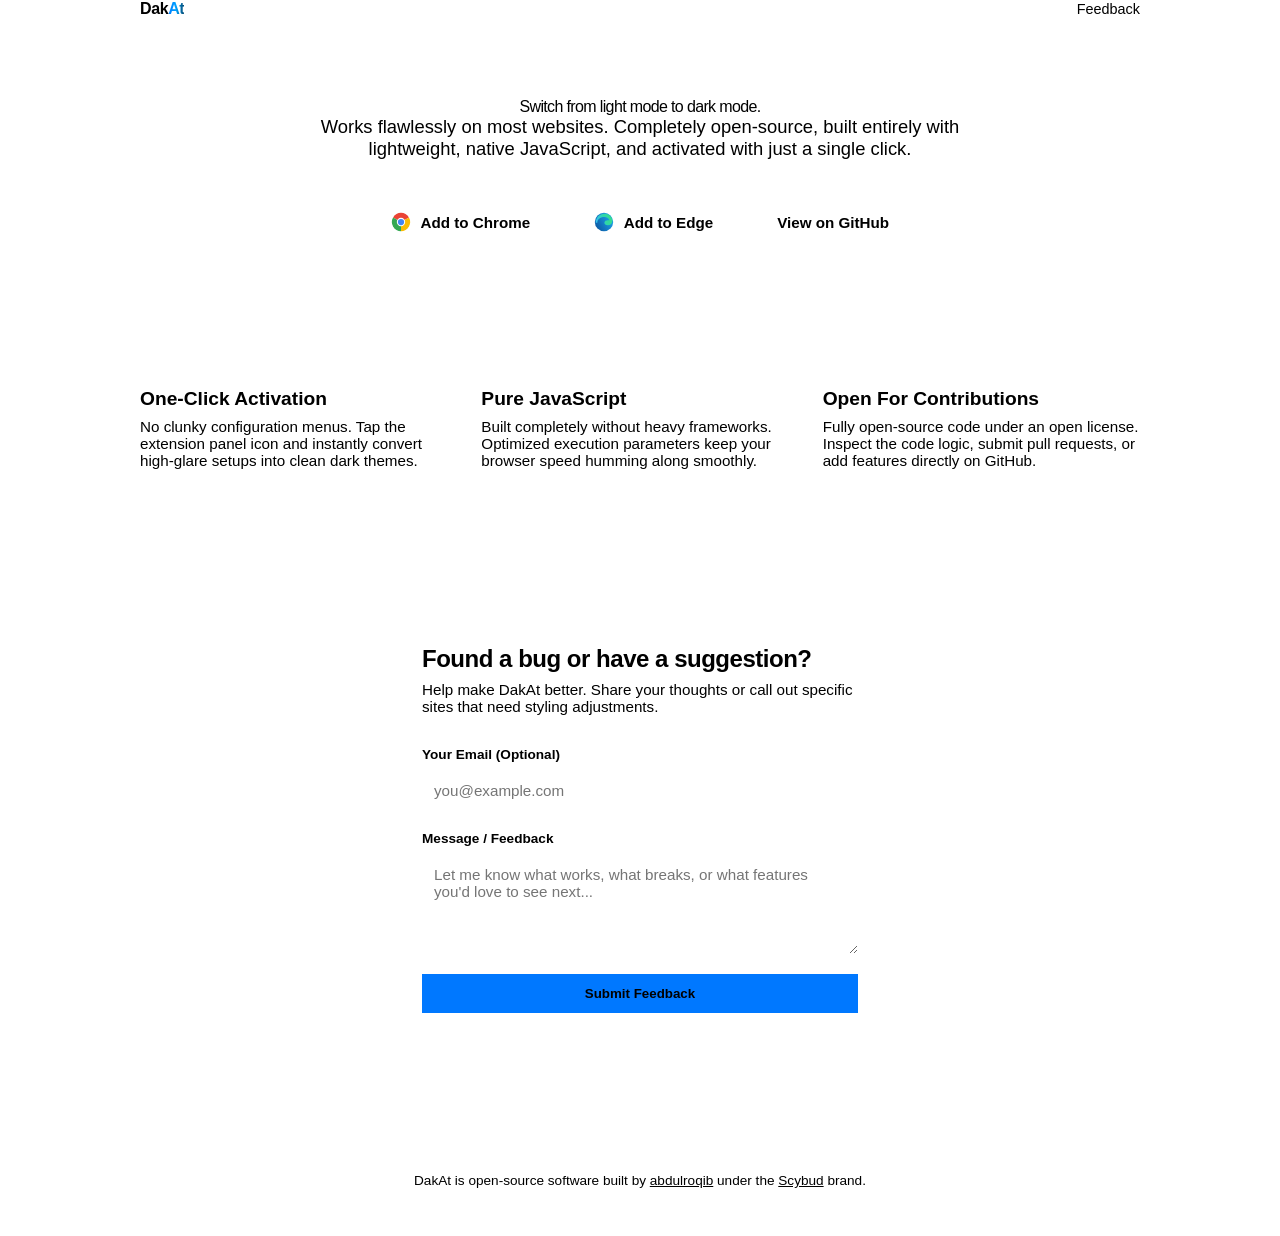
<file: index.html>
<!DOCTYPE html>
<html lang="en">
<head>
  <meta charset="UTF-8">
  <meta name="viewport" content="width=device-width, initial-scale=1.0">
  <title>DakAt | Universal Dark Mode Extension</title>

  <!--SCYBUD UI-->
    <link
      rel="stylesheet"
      href="https://scybud.github.io/scybud-ui/css/variables.css"
    />
    <link
      rel="stylesheet"
      href="https://scybud.github.io/scybud-ui/css/typography.css"
    />
  <style>
    :root {
      --accent-primary: #0078ff;
      --accent-secondary: #00a3ff;
      --accent-tertiary: #034870;
    }

    * {
      scroll-behavior: smooth;
      box-sizing: border-box;
      margin: 0;
      padding: 0;
    }

    body {
      background-color: var(--bg-primary);
      color: var(--text-primary);
      font-family: -apple-system, BlinkMacSystemFont, "Segoe UI", Roboto, Helvetica, Arial, sans-serif;
      padding: 0 1.5rem;
    }

    header {
      max-width: 1000px;
      margin: 0 auto;
      padding: var(--space-sm) 0;
      display: flex;
      justify-content: space-between;
      align-items: center;
      position: sticky;
      top: 0;
      backdrop-filter: var(--filter);
    }

    .logo {
      font-weight: 700;
      font-size: var(--text-lg);
      letter-spacing: -0.025em;
    }
.logo span {
  background: linear-gradient(90deg, var(--accent-primary), var(--accent-secondary), var(--accent-tertiary));
  color: transparent;
  -webkit-background-clip: text;
  background-clip: text;
}
    .nav-links a {
      color: var(--text-muted);
      text-decoration: none;
      font-size: 0.9rem;
      transition: color 0.2s;
    }

    .nav-links a:hover {
      color: var(--text-secondary);
    }

    main {
      max-width: 1000px;
      margin: 0 auto;
    }

    /* Hero Section */
    .hero {
      text-align: center;
      padding: 5rem 0;
      max-width: 640px;
      margin: 0 auto;
    }

    .hero h1 {
      font-size: var(--text-4xl);
      font-weight: var(--font-bold);
      letter-spacing: -0.04em;
      line-height: 1.15;
      margin-bottom: var(--space-lg);
    }

    .hero p {
      color: var(--text-muted);
      font-size: 1.15rem;
      margin-bottom: 2.5rem;
    }

    .cta-group {
      display: flex;
      gap: 1rem;
      justify-content: center;
      flex-wrap: wrap;
    }

    .btn {
      display: inline-flex;
      align-items: center;
      padding: 0.75rem 1.5rem;
      font-weight: 600;
      font-size: 0.95rem;
      text-decoration: none;
      border-radius: var(--radius-sm);
      transition: all 0.2s;
    }
.btn svg {
  width: 20px;
  height: 20px;
  margin-right: 0.6rem;
  flex-shrink: 0;
}
    .btn-primary {
      background-color: var(--text-primary);
      color: var(--bg-primary);
    }

    .btn-primary:hover {
      opacity: 0.9;
    }

    .btn-secondary {
      background-color: var(--surface-primary);
      color: var(--text-primary);
      border: 1px solid var(--border-primary);
    }

    .btn-secondary:hover {
      background-color: var(--border-primary);
    }

    /* Features Grid */
    .features {
      display: grid;
      grid-template-columns: repeat(auto-fit, minmax(280px, 1fr));
      gap: 1.5rem;
      padding: 4rem 0;
      border-top: 1px solid var(--border-primary);
    }

    .feature-card {
      background-color: var(--surface-primary);
      border: 1px solid var(--border-primary);
      padding: var(--space-lg);
      border-radius: var(--radius-sm);
    }

    .feature-card h3 {
      font-size: 1.2rem;
      margin-bottom: 0.5rem;
      font-weight: 600;
    }

    .feature-card p {
      color: var(--text-muted);
      font-size: 0.95rem;
    }

    /* Feedback Section */
    .feedback-section {
      max-width: 500px;
      margin: 4rem auto;
      padding: 3rem 2rem;
      background-color: var(--surface);
      border: 1px solid var(--border-primary);
      border-radius: var(--radius-sm);
    }

    .feedback-section h2 {
      font-size: 1.5rem;
      font-weight: 700;
      margin-bottom: 0.5rem;
      letter-spacing: -0.02em;
    }

    .feedback-section p {
      color: var(--text-muted);
      font-size: 0.95rem;
      margin-bottom: 2rem;
    }

    form {
      display: flex;
      flex-direction: column;
      gap: 1.25rem;
    }

    .form-group {
      display: flex;
      flex-direction: column;
      gap: 0.5rem;
    }

    label {
      font-size: 0.85rem;
      font-weight: 600;
      color: var(--text-secondary);
    }

    input, textarea {
      background-color: var(--bg-primary);
      border: 1px solid var(--border-primary);
      color: var(--text-primary);
      padding: 0.75rem;
      font-family: inherit;
      font-size: 0.95rem;
      border-radius: var(--radius-sm);
      outline: none;
      transition: border-color 0.2s;
    }

    input:focus, textarea:focus {
      border-color: var(--text-muted);
    }

    textarea {
      resize: vertical;
      min-height: 100px;
    }

    .btn-submit {
      background-color: var(--accent-primary);
      border: none;
      cursor: pointer;
      font-weight: 600;
      padding: 0.75rem;
      border-radius: var(--radius-sm);
      transition: background 0.2s;
    }

    .btn-submit:hover {
      background-color: var(--accent-secondary);
    }

    footer {
      text-align: center;
      padding: 3rem 0;
      color: var(--text-muted);
      font-size: 0.85rem;
      border-top: 1px solid var(--border-primary);
    }

    footer a {
        text-decoration: underline;
      color: var(--text-secondary);
    }

    @media (max-width: 600px) {
      .hero h1 { font-size: 2.25rem; }
      .feedback-section { padding: 2rem 1.25rem; }
    }
  </style>
</head>
<body>

  <header>
    <div class="logo">Dak<span>At</span></div>
    <nav class="nav-links">
      <a href="#feedback">Feedback</a>
    </nav>
  </header>

  <main>
    <!-- Hero Section -->
    <section class="hero">
      <h1>Switch from light mode to dark mode.</h1>
      <p>Works flawlessly on most websites. Completely open-source, built entirely with lightweight, native JavaScript, and activated with just a single click.</p>
      
<div class="cta-group">
  <a href="https://chromewebstore.google.com/detail/dakat/idopeajciolmeohknhoghnihbneoifjj" class="btn btn-primary" target="_blank" rel="noopener">
    <svg viewBox="0 0 48 48" aria-hidden="true">
      <path d="M24 24L4.95 13A22 22 0 0 1 43.05 13Z" fill="#ea4335"/>
      <path d="M24 24L43.05 13A22 22 0 0 1 24 46Z" fill="#fbbc05"/>
      <path d="M24 24L24 46A22 22 0 0 1 4.95 13Z" fill="#34a853"/>
      <circle cx="24" cy="24" r="10" fill="#fff"/>
      <circle cx="24" cy="24" r="7.5" fill="#4285f4"/>
    </svg>
    Add to Chrome
  </a>
  <a href="https://microsoftedge.microsoft.com/addons/detail/dakat/ebpagfmnmojkmddjhfpjpfijifmoimon" class="btn btn-primary" target="_blank" rel="noopener">
  <svg viewBox="0 0 48 48" aria-hidden="true">
  <defs>
    <linearGradient id="edgeBase" x1="0.1" y1="0.9" x2="0.9" y2="0.4">
      <stop offset="0" stop-color="#0c59a4"/>
      <stop offset="1" stop-color="#1b9de2"/>
    </linearGradient>
    <linearGradient id="edgeWave" x1="0" y1="0.5" x2="1" y2="0.3">
      <stop offset="0" stop-color="#35c1f1"/>
      <stop offset="0.5" stop-color="#2fd6a8"/>
      <stop offset="1" stop-color="#36dd8b"/>
    </linearGradient>
  </defs>
  <!-- Blue base -->
  <circle cx="24" cy="24" r="22" fill="url(#edgeBase)"/>
  <!-- Green wave -->
  <path d="M4 26C4 13 13 4 25 4c12 0 19 8 19 17 0 7-5 11-11 11-5 0-8-3-8-6 0-4 4-6 8-6h4c-1-5-6-8-12-8C14 12 8 18 8 26z" fill="url(#edgeWave)"/>
</svg>
    Add to Edge
  </a>
  <a href="https://github.com/abdulroqib123/DakAt" class="btn btn-secondary" target="_blank" rel="noopener">View on GitHub</a>
</div>
    </section>

    <!-- Features Section -->
    <section class="features">
      <div class="feature-card">
        <h3>One-Click Activation</h3>
        <p>No clunky configuration menus. Tap the extension panel icon and instantly convert high-glare setups into clean dark themes.</p>
      </div>
      <div class="feature-card">
        <h3>Pure JavaScript</h3>
        <p>Built completely without heavy frameworks. Optimized execution parameters keep your browser speed humming along smoothly.</p>
      </div>
      <div class="feature-card">
        <h3>Open For Contributions</h3>
        <p>Fully open-source code under an open license. Inspect the code logic, submit pull requests, or add features directly on GitHub.</p>
      </div>
    </section>

    <!-- Feedback Formspree Section -->
    <section class="feedback-section" id="feedback">
      <h2>Found a bug or have a suggestion?</h2>
      <p>Help make DakAt better. Share your thoughts or call out specific sites that need styling adjustments.</p>
      
      <!-- Action targeted at Formspree endpoint -->
      <form action="https://formspree.io/f/mvznawde" method="POST">
        <div class="form-group">
          <label for="email">Your Email (Optional)</label>
          <input type="email" name="email" id="email" placeholder="you@example.com">
        </div>
        
        <div class="form-group">
          <label for="message">Message / Feedback</label>
          <textarea name="message" id="message" required placeholder="Let me know what works, what breaks, or what features you'd love to see next..."></textarea>
        </div>

        <!-- Anti-spam honey pot field hidden from users -->
        <input type="text" name="_gotcha" style="display:none">
        
        <button type="submit" class="btn-submit">Submit Feedback</button>
      </form>
    </section>
  </main>

  <footer>
    <p>DakAt is open-source software built by <a href="https://abdulroqib.scybud.com" target="_blank" rel="noopener">abdulroqib</a> under the <a  href="https://scybud.com" target="_blank" rel="noopener">Scybud</a> brand.</p>
  </footer>

</body>
</html>
</file>
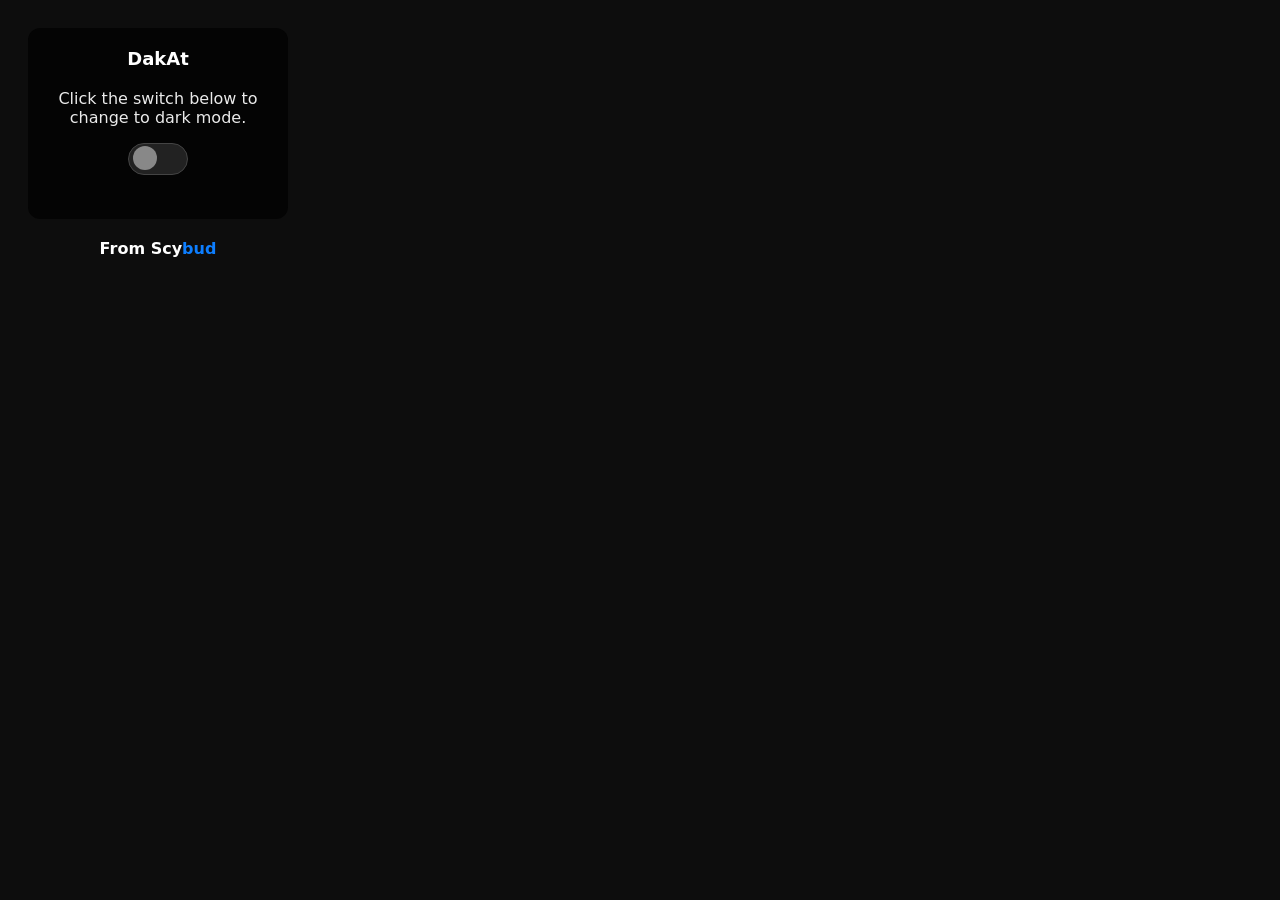
<file: popup.html>
<!DOCTYPE html>
<html>
<head>
  <meta charset="UTF-8" />
  <title>DakAt</title>
  <link rel="stylesheet" href="popup.css" />
</head>
<body>
  <div class="container">
    <h1>DakAt</h1>
    <p>Click the switch below to change to dark mode.</p>
    <label class="switch">
      <input type="checkbox" id="toggle">
      <span class="slider"></span>
    </label>
    <div id="themes" class="themes"></div>
  </div>

  <footer>
    <strong><span class="from">From</span> <a href="https://scybud.com" target="_blank" class="logo">Scy<span>bud</span></div></strong>
  </footer>
  <script src="themes.js"></script>
  <script src="popup.js"></script>
</body>
</html>
</file>
<file: popup.css>
body {
  margin: 0;
  padding: 8px;
  width: 300px;
  height: 250px;
    background: #0d0d0d;
  font-family: system-ui, sans-serif;
  color: #eaeaea;
  display: flex;
  flex-direction: column;
  align-items: center;
  justify-content: center;
}

.container {
  margin: 20px;
  padding: 8px;
  border-radius: 12px;
  text-align: center;
  background: #040404;
}

h1 {
  font-size: 18px;
  margin-bottom: 20px;
  font-weight: 600;
  color: #ffffff;
}

/* Toggle Switch */
.switch {
  position: relative;
  display: inline-block;
  width: 60px;
  height: 32px;
  margin-bottom: 20px;
}

.switch input {
  opacity: 0;
  width: 0;
  height: 0;
}

.slider {
  position: absolute;
  cursor: pointer;
  top: 0;
  left: 0;
  right: 0;
  bottom: 0;
  background: #222;
  border-radius: 32px;
  transition: 0.3s;
  border: 1px solid #444;
}

.slider:before {
  position: absolute;
  content: "";
  height: 24px;
  width: 24px;
  left: 4px;
  bottom: 4px;
  background: #888;
  border-radius: 50%;
  transition: 0.3s;
}

/* When checked */
input:checked + .slider {
  background: #0078ff;
  border-color: #0078ff;
  box-shadow: 0 0 10px #0078ff80;
}

input:checked + .slider:before {
  transform: translateX(28px);
  background: #fff;
}
.logo {
  display: inline;
  text-decoration: none;
  color: #ffffff;
}
.logo span {
  color: #0d7eff;
}
footer {
  text-align: center;
  width: 100%;
  margin-top: auto;
}
.from {
  color: #ffffff;
}

.themes {
  display: flex;
  gap: 8px;
  justify-content: center;
  padding-bottom: 16px;
}

.swatch {
  width: 28px;
  height: 28px;
  border-radius: 50%;
  border: 2px solid #444;
  cursor: pointer;
  padding: 0;
}

.swatch[aria-pressed="true"] {
  border-color: #fff;
}
</file>
